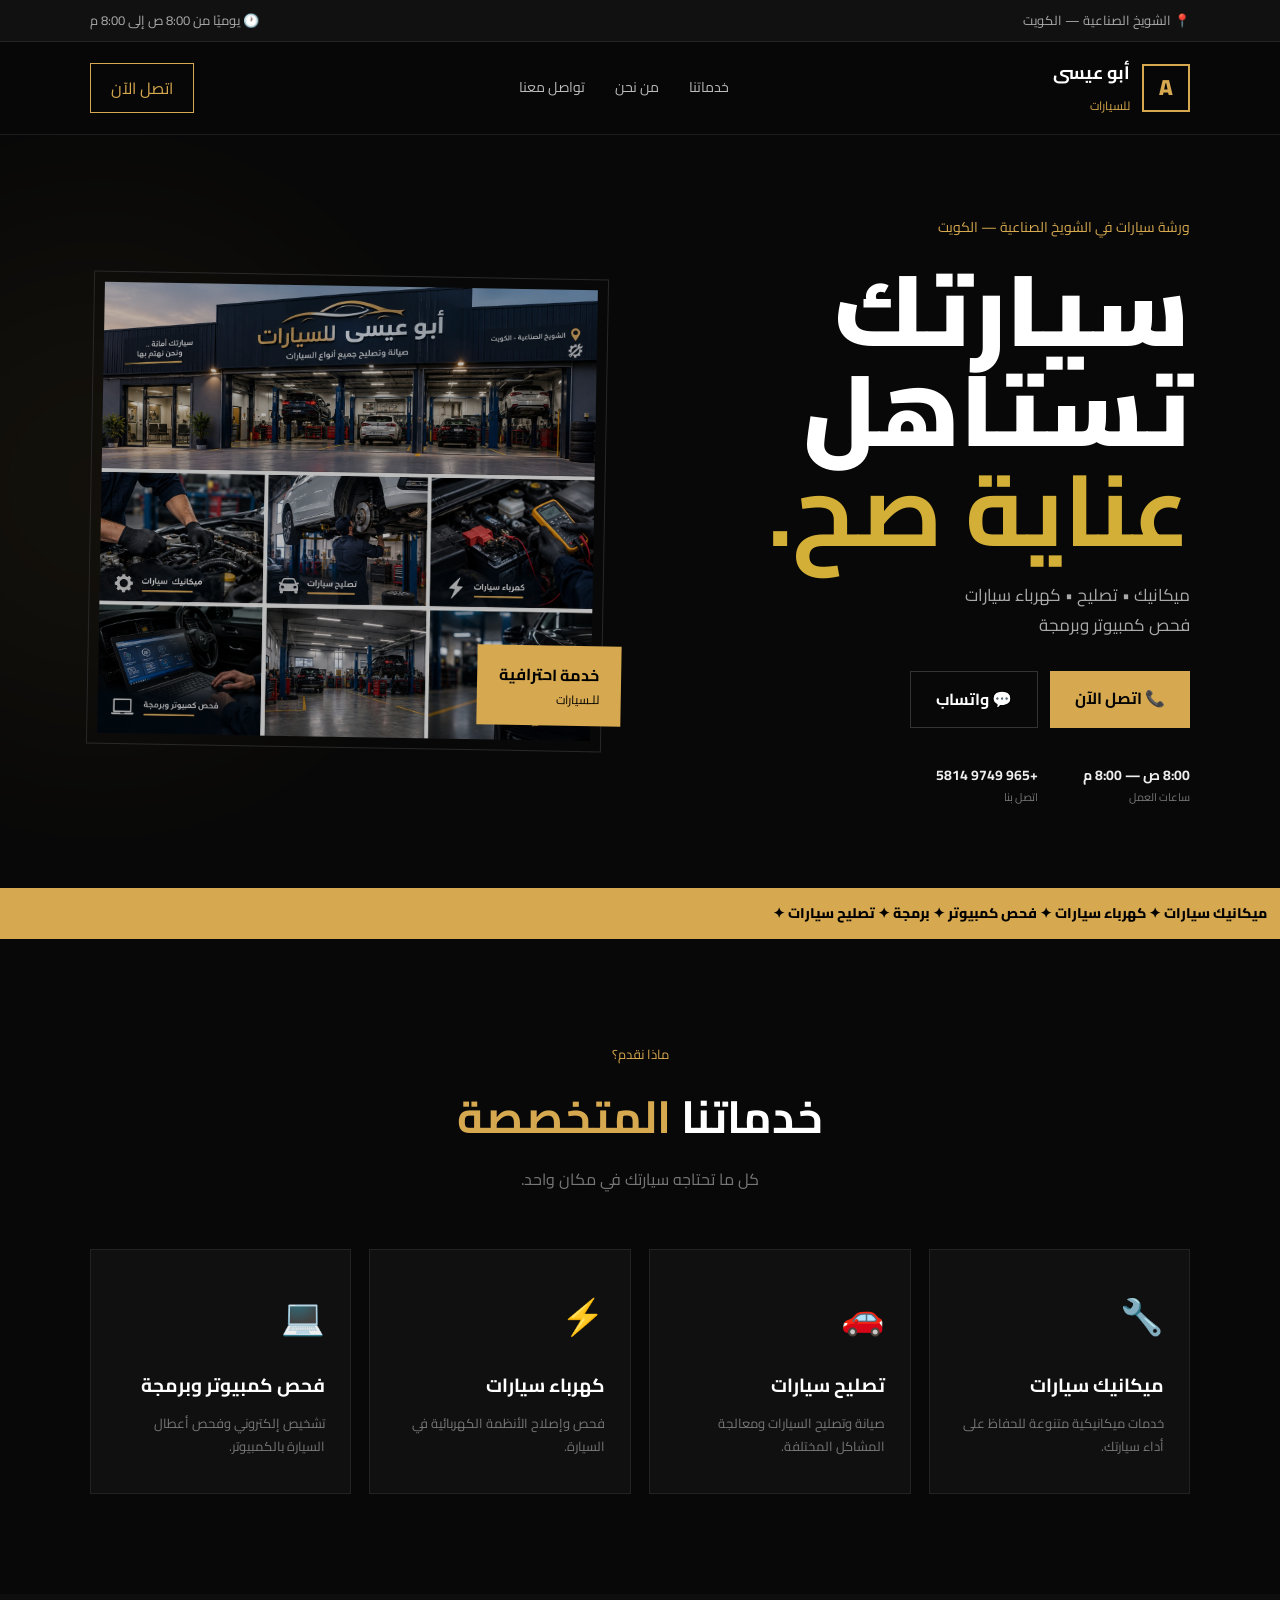
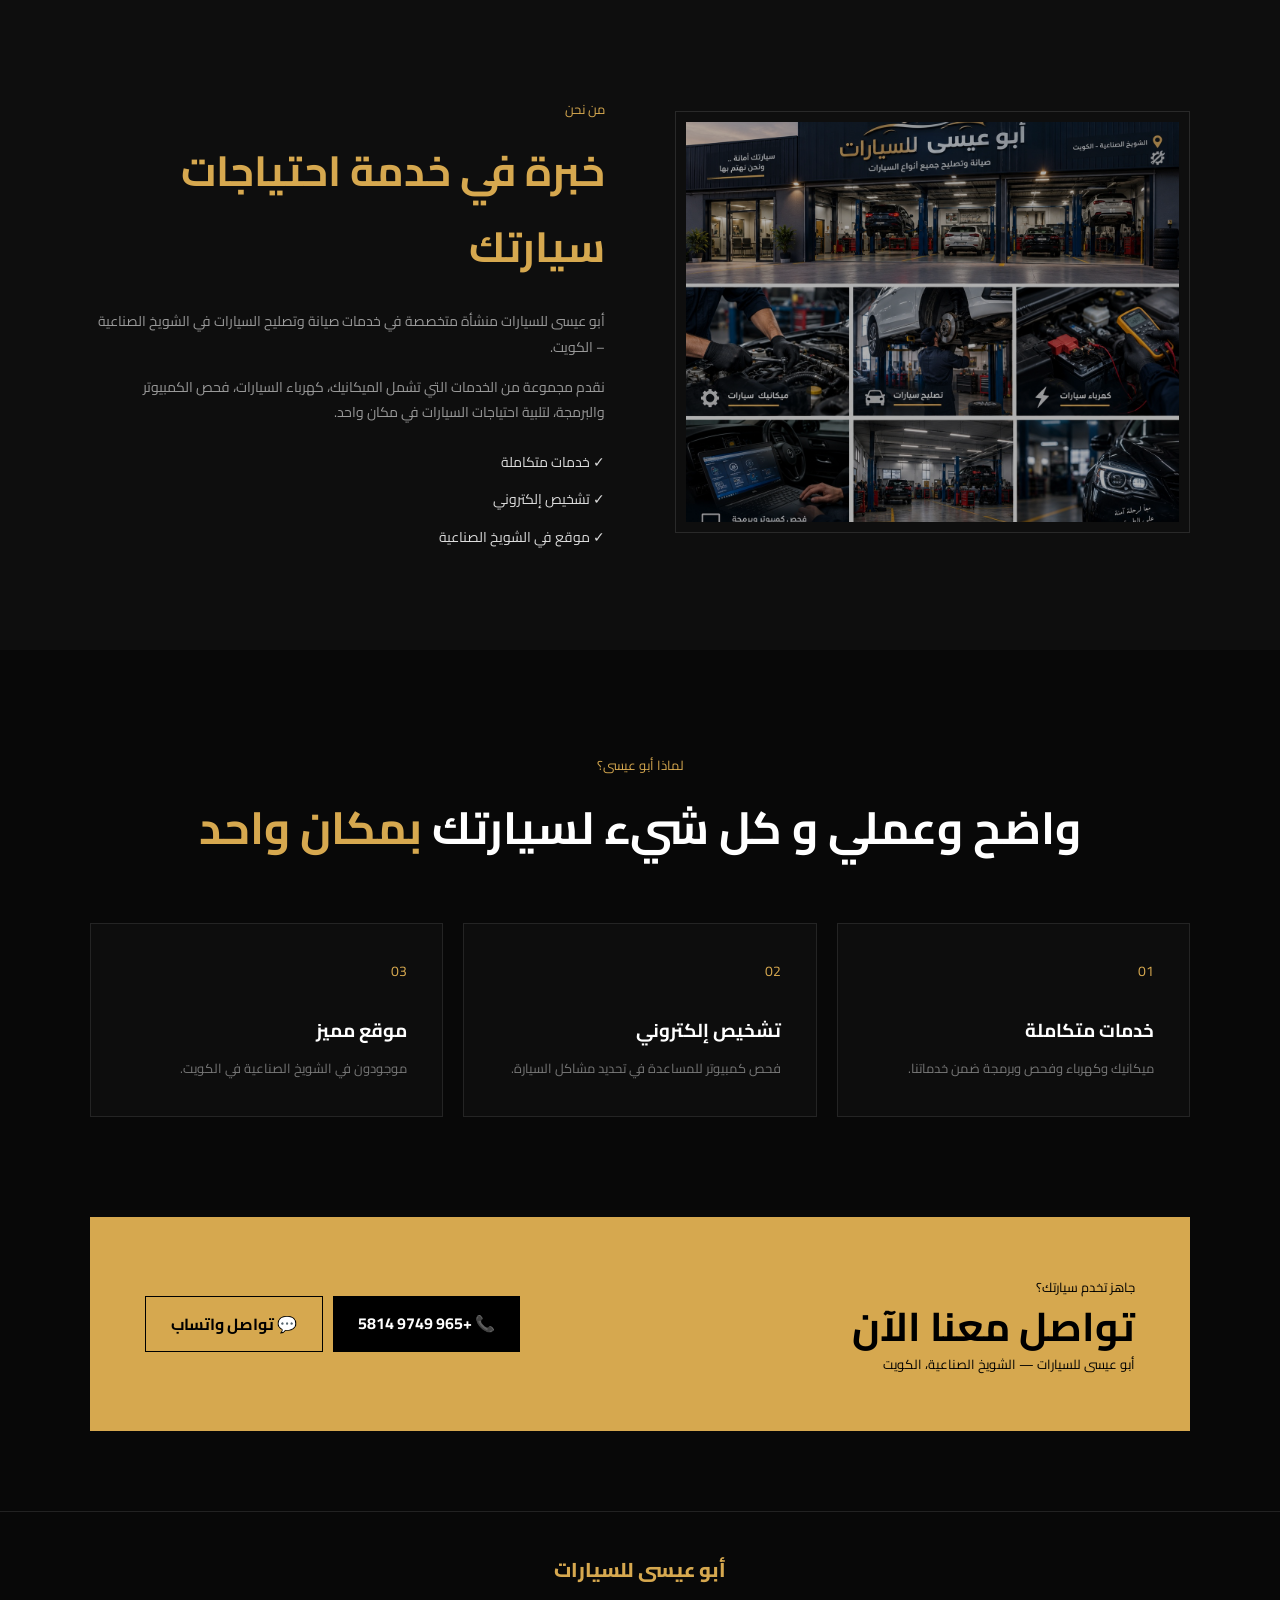
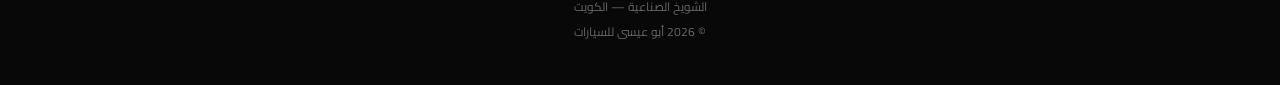
<file: index.html>
<!DOCTYPE html>
<html lang="ar" dir="rtl">
<head>
    <meta charset="UTF-8">
    <meta name="viewport" content="width=device-width, initial-scale=1.0">

    <title>أبو عيسى للسيارات | الشويخ الصناعية</title>
<title>أبو عيسى للسيارات | الشويخ الصناعية</title>

<script type="application/ld+json">
{
  "@context": "https://schema.org",
  "@type": "AutoRepair",
  "name": "أبو عيسى للسيارات",
  "url": "https://ayathendawi22-coder.github.io/abu-issa-cars-site/",
  "telephone": "+96597495814",
  "address": {
    "@type": "PostalAddress",
    "addressLocality": "الشويخ الصناعية",
    "addressCountry": "KW"
  }
}
</script>
    <meta name="description"
          content="أبو عيسى للسيارات - ميكانيك، تصليح، كهرباء سيارات، فحص كمبيوتر وبرمجة في الشويخ الصناعية - الكويت.">
    <link rel="stylesheet" href="style.css">
</head>
<body>
    <!-- الشريط العلوي -->
    <div class="top-bar">
        <span>📍 الشويخ الصناعية — الكويت</span>
        <span>🕐 يوميًا من 8:00 ص إلى 8:00 م</span>
    </div>
    <!-- القائمة -->
    <header>
        <div class="logo">
            <div class="logo-icon">A</div>
            <div>
                <h2>أبو عيسى</h2>
                <span>للسيارات</span>
            </div>
        </div>
        <nav>
           
            <a href="#services">خدماتنا</a>
            <a href="#about">من نحن</a>
            <a href="#contact">تواصل معنا</a>
        </nav>
        <a class="nav-button"
           href="tel:+96597495814">
            اتصل الآن
        </a>
    </header>
    <!-- Hero -->
    <section class="hero" id="home">
        <div class="hero-content">
            <div class="small-title">
                ورشة سيارات في الشويخ الصناعية — الكويت
            </div>

            <h1>
                سيارتك تستاهل
                <strong class="gold-text">عناية صح.</strong>
            </h1>

            <p>
                ميكانيك • تصليح • كهرباء سيارات
                <br>
                فحص كمبيوتر وبرمجة
            </p>

            <div class="hero-buttons">

                <a href="tel:+96597495814"
                   class="main-button">
                    📞 اتصل الآن
                </a>

                <a href="https://wa.me/96597495814"
                   target="_blank"
                   class="whatsapp-button">
                    💬 واتساب
                </a>

            </div>

            <div class="hero-info">

                <div>
                    <strong>8:00 ص — 8:00 م</strong>
                    <small>ساعات العمل</small>
                </div>

                <div>
                    <strong>+965 9749 5814</strong>
                    <small>اتصل بنا</small>
                </div>

            </div>

        </div>


        <div class="hero-image">

            <img src="garage-visual.jpg"
                 alt="أبو عيسى للسيارات">

            <div class="image-tag">
                <strong>خدمة احترافية</strong>
                <span>للـسيارات</span>
            </div>

        </div>

    </section>


    <!-- شريط الخدمات -->
    <div class="moving-text">

        <span>
            ميكانيك سيارات
            ✦
            كهرباء سيارات
            ✦
            فحص كمبيوتر
            ✦
            برمجة
            ✦
            تصليح سيارات
            ✦
        </span>

    </div>


    <!-- الخدمات -->
    <section class="services-section" id="services">

        <div class="section-heading">

            <span>ماذا نقدم؟</span>

            <h2>
                خدماتنا
                <strong>المتخصصة</strong>
            </h2>

            <p>
                كل ما تحتاجه سيارتك في مكان واحد.
            </p>

        </div>


        <div class="services-grid">

            <div class="service-card">

                <div class="service-icon">
                    🔧
                </div>

                <h3>ميكانيك سيارات</h3>

                <p>
                    خدمات ميكانيكية متنوعة
                    للحفاظ على أداء سيارتك.
                </p>

            </div>


            <div class="service-card">

                <div class="service-icon">
                    🚗
                </div>

                <h3>تصليح سيارات</h3>

                <p>
                    صيانة وتصليح السيارات
                    ومعالجة المشاكل المختلفة.
                </p>

            </div>


            <div class="service-card">

                <div class="service-icon">
                    ⚡
                </div>

                <h3>كهرباء سيارات</h3>

                <p>
                    فحص وإصلاح الأنظمة
                    الكهربائية في السيارة.
                </p>

            </div>


            <div class="service-card">

                <div class="service-icon">
                    💻
                </div>

                <h3>فحص كمبيوتر وبرمجة</h3>

                <p>
                    تشخيص إلكتروني وفحص
                    أعطال السيارة بالكمبيوتر.
                </p>

            </div>

        </div>

    </section>


    <!-- من نحن -->
    <section class="about-section" id="about">

        <div class="about-image">

            <img src="garage-visual.jpg"
                 alt="ورشة أبو عيسى للسيارات">

        </div>


        <div class="about-content">

            <span class="section-label">
                من نحن
            </span>

            <h2>
                <strong>خبرة في خدمة
احتياجات سيارتك</strong>
            </h2>

            <p>
                أبو عيسى للسيارات منشأة متخصصة في خدمات
                صيانة وتصليح السيارات في الشويخ الصناعية
                – الكويت.
            </p>

            <p>
                نقدم مجموعة من الخدمات التي تشمل الميكانيك،
                كهرباء السيارات، فحص الكمبيوتر والبرمجة،
                لتلبية احتياجات السيارات في مكان واحد.
            </p>

            <div class="about-points">

                <div>
                    ✓ خدمات متكاملة
                </div>

                <div>
                    ✓ تشخيص إلكتروني
                </div>

                <div>
                    ✓ موقع في الشويخ الصناعية
                </div>

            </div>

        </div>

    </section>


    <!-- لماذا نحن -->
    <section class="why-section">

        <div class="section-heading">

            <span>لماذا أبو عيسى؟</span>

            <h2>
                واضح وعملي و كل شيء لسيارتك
                <strong>بمكان واحد</strong>
            </h2>

        </div>


        <div class="why-grid">

            <div class="why-card">

                <div class="number">
                    01
                </div>

                <h3>
                    خدمات متكاملة
                </h3>

                <p>
                    ميكانيك وكهرباء وفحص وبرمجة
                    ضمن خدماتنا.
                </p>

            </div>


            <div class="why-card">

                <div class="number">
                    02
                </div>

                <h3>
                    تشخيص إلكتروني
                </h3>

                <p>
                    فحص كمبيوتر للمساعدة في تحديد
                    مشاكل السيارة.
                </p>

            </div>


            <div class="why-card">

                <div class="number">
                    03
                </div>

                <h3>
                    موقع مميز
                </h3>

                <p>
                    موجودون في الشويخ الصناعية
                    في الكويت.
                </p>

            </div>

        </div>

    </section>


    <!-- تواصل معنا -->
    <section class="contact-section" id="contact">

        <div>

            <span>
                جاهز تخدم سيارتك؟
            </span>

            <h2>
                تواصل معنا الآن
            </h2>

            <p>
                أبو عيسى للسيارات — الشويخ الصناعية، الكويت
            </p>

        </div>


        <div class="contact-buttons">

            <a href="tel:+965 97495814"
               class="main-button">
                📞 +965 9749 5814
            </a>

            <a href="https://wa.me/96597495814"
               target="_blank"
               class="whatsapp-button">
                💬 تواصل واتساب
            </a>

        </div>

    </section>


    <!-- Footer -->
    <footer>

        <div class="footer-logo">
            أبو عيسى للسيارات
        </div>

        <p>
            الشويخ الصناعية — الكويت
        </p>

        <p>
            © 2026 أبو عيسى للسيارات
        </p>

    </footer>


</body>
</html>
</file>
<file: style.css>
@import url('https://fonts.googleapis.com/css2?family=Cairo:wght@400;500;600;700;800;900&display=swap');


* {
    margin: 0;
    padding: 0;
    box-sizing: border-box;
}


html {
    scroll-behavior: smooth;
}


body {
    font-family: 'Cairo', sans-serif;
    background: #080808;
    color: #ffffff;
    line-height: 1.8;
}


a {
    text-decoration: none;
    color: inherit;
}


img {
    max-width: 100%;
    display: block;
}


/* =========================
   TOP BAR
========================= */

.top-bar {
    background: #111111;
    border-bottom: 1px solid #252525;

    padding: 9px 7%;

    display: flex;
    justify-content: space-between;

    color: #aaa;
    font-size: 13px;
}


/* =========================
   HEADER
========================= */

header {
    min-height: 85px;

    padding: 15px 7%;

    display: flex;
    align-items: center;
    justify-content: space-between;

    border-bottom: 1px solid #1c1c1c;

    background: rgba(8, 8, 8, .96);

    position: sticky;
    top: 0;
    z-index: 100;
}


.logo {
    display: flex;
    align-items: center;
    gap: 12px;
}


.logo-icon {
    width: 48px;
    height: 48px;

    border: 2px solid #d6a84f;

    display: flex;
    align-items: center;
    justify-content: center;

    color: #d6a84f;

    font-size: 22px;
    font-weight: 900;
}


.logo h2 {
    font-size: 18px;
}


.logo span {
    color: #d6a84f;
    font-size: 12px;
}


nav {
    display: flex;
    gap: 30px;
}


nav a {
    color: #bbb;
    font-size: 14px;

    transition: .3s;
}


nav a:hover {
    color: #d6a84f;
}


.nav-button {
    padding: 10px 20px;

    border: 1px solid #d6a84f;

    color: #d6a84f;

    transition: .3s;
}


.nav-button:hover {
    background: #d6a84f;
    color: #000;
}


/* =========================
   HERO
========================= */

.hero {
    min-height: 680px;

    padding: 80px 7%;

    display: grid;
    grid-template-columns: 1fr 1fr;

    gap: 70px;

    align-items: center;

    position: relative;

    overflow: hidden;
}


.hero::before {
    content: "";

    position: absolute;

    width: 500px;
    height: 500px;

    background: #d6a84f;

    opacity: .05;

    filter: blur(100px);

    border-radius: 50%;

    left: -150px;
    top: 100px;
}


.hero-content {
    position: relative;
    z-index: 2;
}


.small-title {
    color: #d6a84f;

    font-size: 14px;

    margin-bottom: 20px;
}


.hero h1 {
    font-size: clamp(55px, 8vw, 100px);

    line-height: 1;

    font-weight: 900;

    margin-bottom: 20px;
}


.hero h1 span {
    color: #d6a84f;

    display: block;
}


.hero h2 {
    font-size: 30px;

    margin-bottom: 15px;
}


.hero h2 strong {
    color: #d6a84f;
}


.hero p {
    color: #aaa;

    font-size: 17px;

    margin-bottom: 30px;
}


.hero-buttons {
    display: flex;
    gap: 12px;

    margin-bottom: 35px;
}


.main-button,
.whatsapp-button {
    padding: 13px 25px;

    font-weight: 700;

    display: inline-block;

    transition: .3s;
}


.main-button {
    background: #d6a84f;
    color: #050505;
}


.main-button:hover {
    transform: translateY(-3px);
}


.whatsapp-button {
    border: 1px solid #333;
    color: #fff;
}


.whatsapp-button:hover {
    border-color: #d6a84f;
    color: #d6a84f;
}


.hero-info {
    display: flex;
    gap: 45px;
}


.hero-info div {
    display: flex;
    flex-direction: column;
}


.hero-info strong {
    color: #eee;

    font-size: 14px;
}


.hero-info small {
    color: #777;

    font-size: 11px;
}


/* =========================
   HERO IMAGE
========================= */

.hero-image {
    position: relative;

    border: 1px solid #292929;

    padding: 10px;

    transform: rotate(1deg);
}


.hero-image img {
    width: 100%;

    min-height: 450px;

    object-fit: cover;

    filter: brightness(.75);
}


.image-tag {
    position: absolute;

    bottom: 25px;
    right: -20px;

    background: #d6a84f;
    color: #000;

    padding: 15px 22px;

    display: flex;
    flex-direction: column;

    font-size: 12px;
}


.image-tag strong {
    font-size: 16px;
}


/* =========================
   MOVING TEXT
========================= */

.moving-text {
    background: #d6a84f;

    color: #000;

    padding: 13px;

    overflow: hidden;

    white-space: nowrap;

    font-weight: 800;

    font-size: 14px;
}


.moving-text span {
    display: inline-block;

    animation: moveText 20s linear infinite;
}


@keyframes moveText {

    from {
        transform: translateX(0);
    }

    to {
        transform: translateX(-40%);
    }

}


/* =========================
   SECTIONS
========================= */

.services-section,
.why-section {
    padding: 100px 7%;
}


.section-heading {
    text-align: center;

    margin-bottom: 55px;
}


.section-heading > span {
    color: #d6a84f;

    font-size: 13px;
}


.section-heading h2 {
    font-size: 45px;

    margin: 8px 0;
}


.section-heading h2 strong {
    color: #d6a84f;
}


.section-heading p {
    color: #777;
}


/* =========================
   SERVICES
========================= */

.services-grid {
    display: grid;

    grid-template-columns: repeat(4, 1fr);

    gap: 18px;
}


.service-card {
    background: #101010;

    border: 1px solid #222;

    padding: 35px 25px;

    transition: .35s;

    position: relative;

    overflow: hidden;
}


.service-card::before {
    content: "";

    position: absolute;

    width: 100%;
    height: 2px;

    background: #d6a84f;

    top: 0;
    right: -100%;

    transition: .4s;
}


.service-card:hover {
    transform: translateY(-8px);

    border-color: #444;
}


.service-card:hover::before {
    right: 0;
}


.service-icon {
    font-size: 35px;

    margin-bottom: 20px;
}


.service-card h3 {
    font-size: 19px;

    margin-bottom: 10px;
}


.service-card p {
    color: #777;

    font-size: 13px;
}


/* =========================
   ABOUT
========================= */

.about-section {
    padding: 100px 7%;

    background: #0e0e0e;

    display: grid;

    grid-template-columns: 1fr 1fr;

    gap: 70px;

    align-items: center;
}


.about-image {
    border: 1px solid #292929;

    padding: 10px;
}


.about-image img {
    width: 100%;

    height: 400px;

    object-fit: cover;

    filter: brightness(.7);
}


.section-label {
    color: #d6a84f;

    font-size: 13px;
}


.about-content h2 {
    font-size: 42px;

    margin: 10px 0 25px;
}


.about-content h2 strong {
    color: #d6a84f;
}


.about-content p {
    color: #999;

    margin-bottom: 15px;

    font-size: 14px;
}


.about-points {
    margin-top: 25px;

    display: grid;

    gap: 12px;
}


.about-points div {
    color: #ddd;

    font-size: 14px;
}


/* =========================
   WHY
========================= */

.why-grid {
    display: grid;

    grid-template-columns: repeat(3, 1fr);

    gap: 20px;
}


.why-card {
    padding: 35px;

    border: 1px solid #242424;

    background: #0d0d0d;
}


.number {
    color: #d6a84f;

    font-size: 14px;

    margin-bottom: 30px;
}


.why-card h3 {
    margin-bottom: 10px;
}


.why-card p {
    color: #777;

    font-size: 13px;
}


/* =========================
   CONTACT
========================= */

.contact-section {
    margin: 0 7% 80px;

    padding: 55px;

    background: #d6a84f;

    color: #000;

    display: flex;

    align-items: center;

    justify-content: space-between;

    gap: 30px;
}


.contact-section span {
    font-size: 13px;
}


.contact-section h2 {
    font-size: 40px;

    line-height: 1.3;
}


.contact-section p {
    font-size: 13px;
}


.contact-buttons {
    display: flex;

    gap: 10px;
}


.contact-buttons .main-button {
    background: #000;

    color: #fff;
}


.contact-buttons .whatsapp-button {
    border-color: #000;

    color: #000;
}


/* =========================
   FOOTER
========================= */

footer {
    padding: 40px 7%;

    border-top: 1px solid #222;

    text-align: center;

    color: #666;
}


.footer-logo {
    color: #d6a84f;

    font-size: 20px;

    font-weight: 800;

    margin-bottom: 8px;
}


footer p {
    font-size: 12px;

    margin: 3px;
}


/* =========================
   MOBILE
========================= */

@media (max-width: 900px) {

    nav {
        display: none;
    }


    .hero {
        grid-template-columns: 1fr;

        padding-top: 60px;
    }


    .hero-image {
        transform: none;
    }


    .services-grid {
        grid-template-columns: repeat(2, 1fr);
    }


    .about-section {
        grid-template-columns: 1fr;
    }


    .why-grid {
        grid-template-columns: 1fr;
    }


    .contact-section {
        flex-direction: column;

        align-items: flex-start;
    }

}


@media (max-width: 600px) {

    .top-bar {
        flex-direction: column;

        gap: 3px;

        text-align: center;
    }


    header {
        padding: 12px 5%;
    }


    .nav-button {
        display: none;
    }


    .hero {
        padding: 55px 5%;
    }


    .hero h1 {
        font-size: 55px;
    }


    .hero h2 {
        font-size: 23px;
    }


    .hero-buttons {
        flex-direction: column;
    }


    .hero-info {
        flex-direction: column;

        gap: 12px;
    }


    .services-section,
    .why-section,
    .about-section {
        padding: 70px 5%;
    }


    .services-grid {
        grid-template-columns: 1fr;
    }


    .section-heading h2 {
        font-size: 32px;
    }


    .about-content h2 {
        font-size: 32px;
    }


    .contact-section {
        margin: 0 5% 60px;

        padding: 35px 25px;
    }


    .contact-section h2 {
        font-size: 30px;
    }


    .contact-buttons {
        flex-direction: column;

        width: 100%;
    }


    .contact-buttons a {
        text-align: center;
    }

}
.gold-text{
    color:#d4af37;
}
</file>
